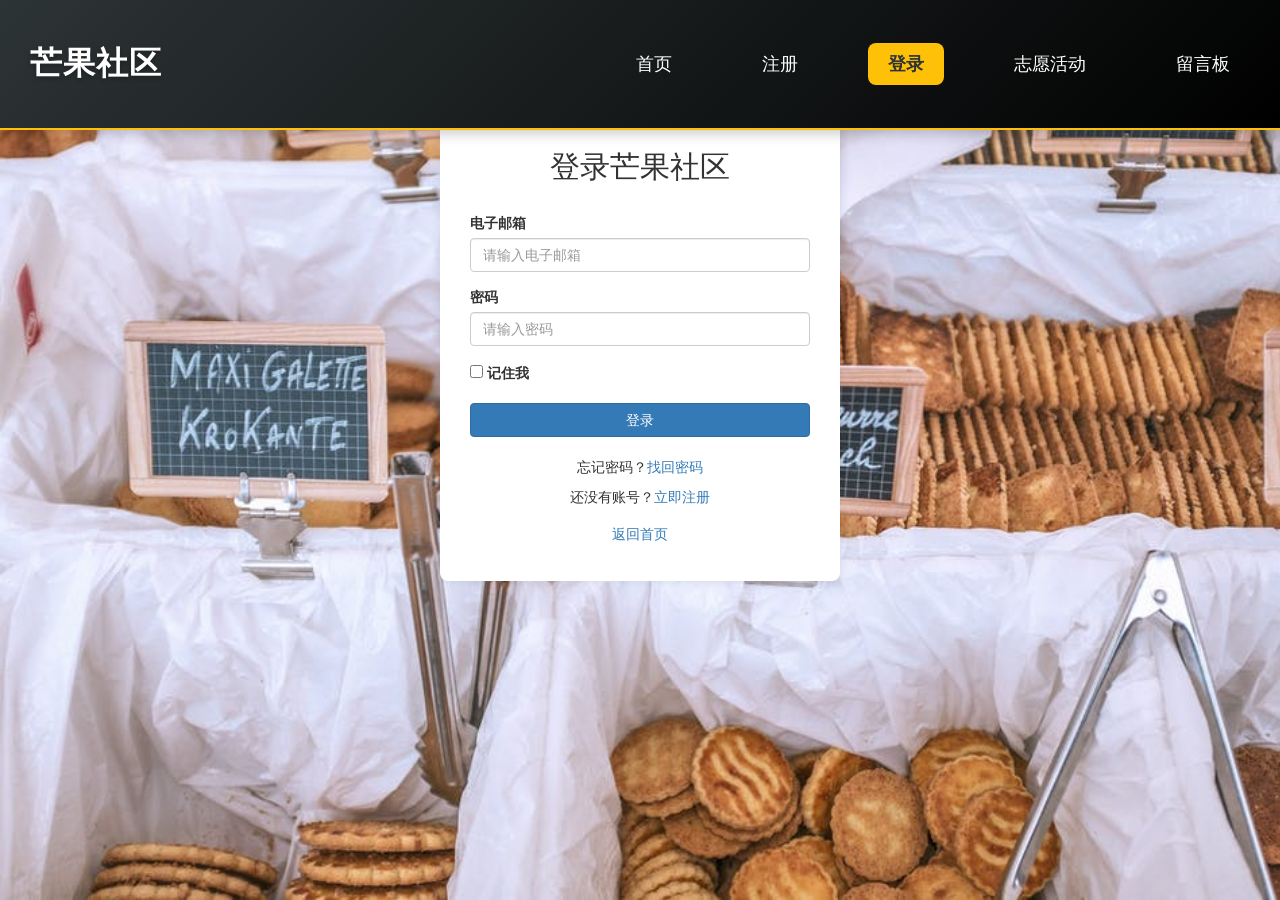
<file: mangoCommunity/login.html>
<!DOCTYPE html>
<html lang="zh-CN">
<head>
    <meta charset="UTF-8">
    <title>芒果社区 - 登录</title>
    <link rel="stylesheet" href="css/bootstrap.css">
    <link rel="stylesheet" href="css/index.css">
    <link rel="stylesheet" href="css/login.css">
    <script src="js/jquery.min.js"></script>
    <script src="js/bootstrap.min.js"></script>
    <script src="js/login.js"></script>
</head>
<body>
    <nav style="position: fixed; top: 0; left: 0; right: 0; height: 130px; padding: 0 30px; background: linear-gradient(135deg, #2d3436 0%, #000000 100%); box-shadow: 0 4px 12px rgba(0,0,0,0.2); border-bottom: 2px solid #ffc107; z-index: 9999; display: flex; align-items: center; justify-content: space-between;">
        <a href="index.html" style="font-size: 32px; font-weight: 700; color: #fff; text-shadow: 0 2px 4px rgba(0,0,0,0.3); letter-spacing: 1px; text-decoration: none;">芒果社区</a>
        <div style="display: flex; gap: 50px; line-height: 1; margin: 0;">
            <a href="index.html" style="font-size: 18px; color: #fff; text-decoration: none; padding: 12px 20px; border-radius: 8px; transition: all 0.3s ease;">首页</a>
            <a href="register.html" style="font-size: 18px; color: #fff; text-decoration: none; padding: 12px 20px; border-radius: 8px; transition: all 0.3s ease;">注册</a>
            <a href="login.html" style="font-size: 18px; color: #fff; text-decoration: none; padding: 12px 20px; border-radius: 8px; transition: all 0.3s ease; background: #ffc107; color: #2d3436 !important; font-weight: 600;">登录</a>
            <a href="volunteer.html" style="font-size: 18px; color: #fff; text-decoration: none; padding: 12px 20px; border-radius: 8px; transition: all 0.3s ease;">志愿活动</a>
            <a href="message_board.html" style="font-size: 18px; color: #fff; text-decoration: none; padding: 12px 20px; border-radius: 8px; transition: all 0.3s ease;">留言板</a>
        </div>
    </nav>

    <div class="container login-container">
        <h2 class="form-title">登录芒果社区</h2>
        <form id="loginForm">
            <div class="form-group">
                <label for="email">电子邮箱</label>
                <input type="email" class="form-control" id="email" placeholder="请输入电子邮箱" required>
            </div>
            <div class="form-group">
                <label for="password">密码</label>
                <input type="password" class="form-control" id="password" placeholder="请输入密码" required>
            </div>
            <div class="form-group form-check">
                <input type="checkbox" class="form-check-input" id="rememberMe">
                <label class="form-check-label" for="rememberMe">记住我</label>
            </div>
            <button type="submit" class="btn btn-primary btn-block">登录</button>
        </form>
        <div class="back-home">
            <p>忘记密码？<a href="#">找回密码</a></p>
            <p>还没有账号？<a href="register.html">立即注册</a></p>
            <a href="index.html" class="btn btn-secondary">返回首页</a>
        </div>
    </div>
</body>
</html>
</file>
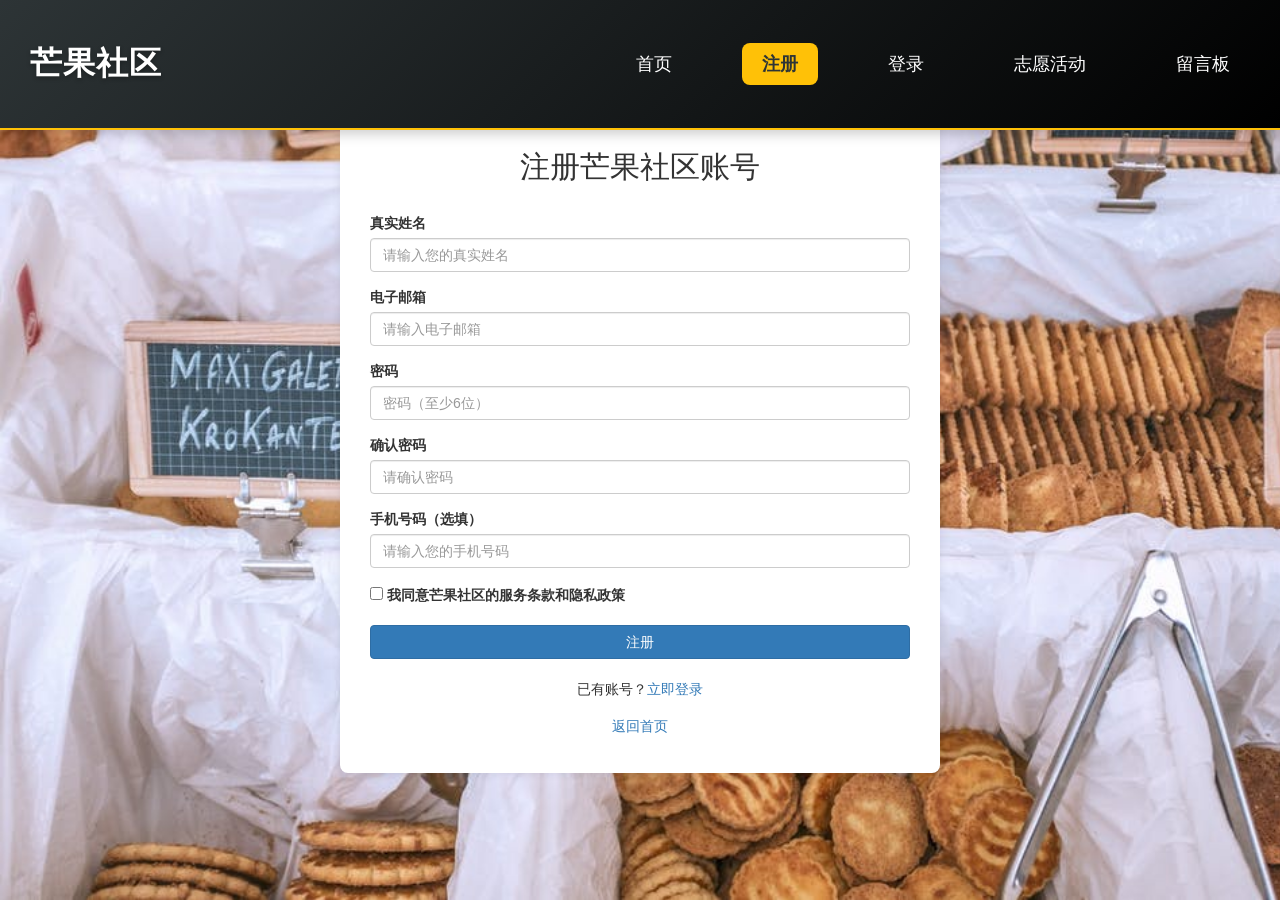
<file: mangoCommunity/register.html>
<!DOCTYPE html>
<html lang="zh-CN">
<head>
    <meta charset="UTF-8">
    <title>芒果社区 - 注册</title>
    <link rel="stylesheet" href="css/bootstrap.css">
    <link rel="stylesheet" href="css/index.css">
    <link rel="stylesheet" href="css/register.css">
    <script src="js/jquery.min.js"></script>
    <script src="js/bootstrap.min.js"></script>
    <script src="js/register.js"></script>
</head>
<body>
    <nav style="position: fixed; top: 0; left: 0; right: 0; height: 130px; padding: 0 30px; background: linear-gradient(135deg, #2d3436 0%, #000000 100%); box-shadow: 0 4px 12px rgba(0,0,0,0.2); border-bottom: 2px solid #ffc107; z-index: 9999; display: flex; align-items: center; justify-content: space-between;">
        <a href="index.html" style="font-size: 32px; font-weight: 700; color: #fff; text-shadow: 0 2px 4px rgba(0,0,0,0.3); letter-spacing: 1px; text-decoration: none;">芒果社区</a>
        <div style="display: flex; gap: 50px; line-height: 1; margin: 0;">
            <a href="index.html" style="font-size: 18px; color: #fff; text-decoration: none; padding: 12px 20px; border-radius: 8px; transition: all 0.3s ease;">首页</a>
            <a href="register.html" style="font-size: 18px; color: #fff; text-decoration: none; padding: 12px 20px; border-radius: 8px; transition: all 0.3s ease; background: #ffc107; color: #2d3436 !important; font-weight: 600;">注册</a>
            <a href="login.html" style="font-size: 18px; color: #fff; text-decoration: none; padding: 12px 20px; border-radius: 8px; transition: all 0.3s ease;">登录</a>
            <a href="volunteer.html" style="font-size: 18px; color: #fff; text-decoration: none; padding: 12px 20px; border-radius: 8px; transition: all 0.3s ease;">志愿活动</a>
            <a href="message_board.html" style="font-size: 18px; color: #fff; text-decoration: none; padding: 12px 20px; border-radius: 8px; transition: all 0.3s ease;">留言板</a>
        </div>
    </nav>

    <div class="container register-container">
        <h2 class="form-title">注册芒果社区账号</h2>
        <form id="registerForm">
            <div class="form-group">
                <label for="fullName">真实姓名</label>
                <input type="text" class="form-control" id="fullName" placeholder="请输入您的真实姓名" required>
            </div>
            <div class="form-group">
                <label for="email">电子邮箱</label>
                <input type="email" class="form-control" id="email" placeholder="请输入电子邮箱" required>
            </div>
            <div class="form-group">
                <label for="password">密码</label>
                <input type="password" class="form-control" id="password" placeholder="密码（至少6位）" minlength="6" required>
            </div>
            <div class="form-group">
                <label for="confirmPassword">确认密码</label>
                <input type="password" class="form-control" id="confirmPassword" placeholder="请确认密码" required>
            </div>
            <div class="form-group">
                <label for="phone">手机号码（选填）</label>
                <input type="tel" class="form-control" id="phone" placeholder="请输入您的手机号码">
            </div>
            <div class="form-group form-check">
                <input type="checkbox" class="form-check-input" id="agreeTerms" required>
                <label class="form-check-label" for="agreeTerms">我同意芒果社区的服务条款和隐私政策</label>
            </div>
            <button type="submit" class="btn btn-primary btn-block">注册</button>
        </form>
        <div class="back-home">
            <p>已有账号？<a href="login.html">立即登录</a></p>
            <a href="index.html" class="btn btn-secondary">返回首页</a>
        </div>
    </div>
</body>
</html>
</file>
<file: mangoCommunity/css/index.css>
body{
    background-image: url("../img/index/background.jpeg");
    background-size: cover;
    background-repeat: no-repeat;
    background-attachment: fixed;
    background-origin: initial;
    height: 100%;
    width: 100%;
}
.banner{
    background-image: url("../img/index/road.jpg");
    background-size: cover;
    height: 700px;
    width: 100%;
}
.welcome{
    width: 70%;
    padding-top: 270px;
    font-size: 5em;
}
@media screen and (max-width: 768px){
    .banner>h1{
        font-size: 3em;
        width: 100%;
    }
}
body {
    padding-top: 130px; 
    margin: 0;
    font-family: "Microsoft Yahei", Arial, sans-serif;
}

nav a:hover {
    background-color: rgba(255, 193, 7, 0.2) !important;
    color: #fff !important;
    transform: translateY(-2px);
}

.welcome {
    text-align: center;
    padding: 50px 0;
    color: #333;
}
.middiv {
    padding: 30px;
}
.about {
    color: #555;
    line-height: 1.6;
}
.mypicture {
    width: 100%;
    height: auto;
    border-radius: 8px;
}
.btn-container {
    text-align: center;
    padding: 30px 0;
}
.action-btn {
    margin: 0 10px;
    padding: 10px 25px;
    font-size: 16px;
    border-radius: 8px;
    transition: all 0.3s ease;
}
.action-btn:hover {
    transform: translateY(-3px);
    box-shadow: 0 4px 8px rgba(0,0,0,0.15);
}
</file>
<file: mangoCommunity/css/login.css>
body {
    padding-top: 50px;
    background-color: #f8f9fa;
    font-family: "Microsoft Yahei", Arial, sans-serif;
}
.login-container {
    max-width: 400px;
    margin: 0 auto;
    background-color: white;
    padding: 30px;
    border-radius: 8px;
    box-shadow: 0 0 10px rgba(0,0,0,0.1);
    margin-top: 50px;
}
.form-title {
    text-align: center;
    margin-bottom: 30px;
    color: #333;
}
.back-home {
    text-align: center;
    margin-top: 20px;
}
</file>
<file: mangoCommunity/css/register.css>
body {
    padding-top: 50px;
    background-color: #f8f9fa;
    font-family: "Microsoft Yahei", Arial, sans-serif;
}
.register-container {
    max-width: 600px;
    margin: 0 auto;
    background-color: white;
    padding: 30px;
    border-radius: 8px;
    box-shadow: 0 0 10px rgba(0,0,0,0.1);
    margin-top: 50px;
}
.form-title {
    text-align: center;
    margin-bottom: 30px;
    color: #333;
}
.back-home {
    text-align: center;
    margin-top: 20px;
}
</file>
